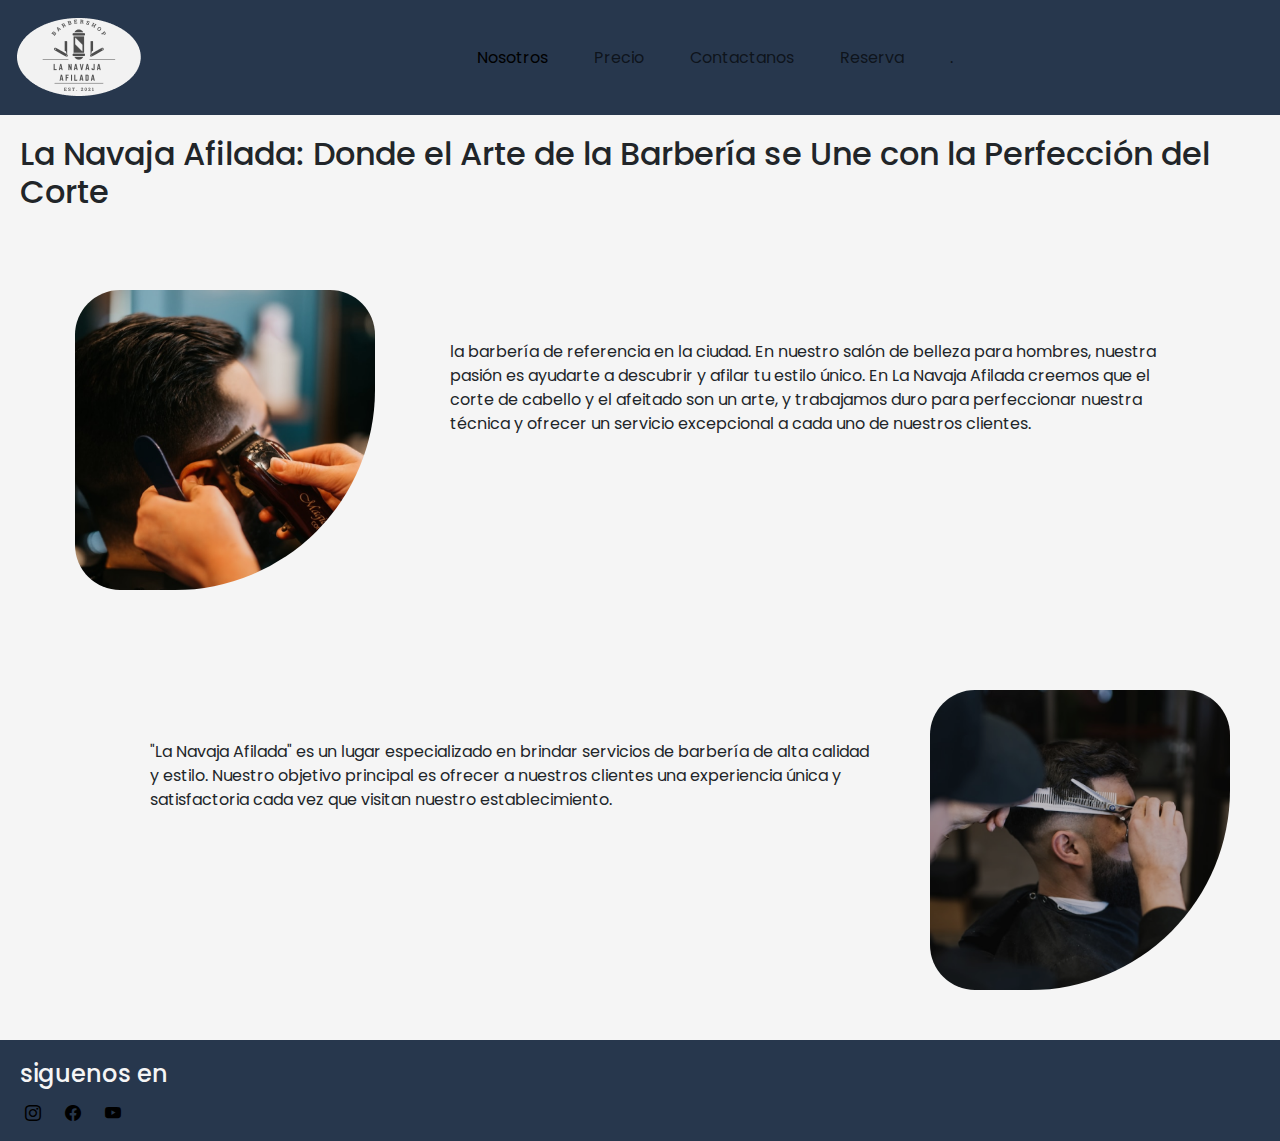
<file: index.html>
<!DOCTYPE html>
<html lang="es">
<head>
    <meta charset="UTF-8">
    <meta http-equiv="X-UA-Compatible" content="IE=edge">
    <meta name="viewport" content="width=device-width, initial-scale=1.0">
    <link rel="stylesheet" href="https://cdn.jsdelivr.net/npm/bootstrap-icons@1.10.5/font/bootstrap-icons.css">
    <link rel="stylesheet" href="https://cdn.jsdelivr.net/npm/bootstrap@5.3.0-alpha3/dist/css/bootstrap.min.css">
    <script src="https://cdn.jsdelivr.net/npm/bootstrap@5.3.0-alpha3/dist/js/bootstrap.bundle.min.js"></script>
    <link rel="stylesheet" href="./css/styles.css">
    <title>Inicio</title>
</head>
<body>
    <header>
        <nav class="navbar navbar-expand-lg">
            <div class="container-fluid">
            <a class="navbar-brand" href="./index.html"><img src="./img/Ellipse 3.png" alt=""></a>
            <button class="navbar-toggler" type="button" data-bs-toggle="collapse" data-bs-target="#navbarSupportedContent" aria-controls="navbarSupportedContent" aria-expanded="false" aria-label="Toggle navigation">
                <span class="navbar-toggler-icon"></span>
            </button>
            <div class="collapse navbar-collapse" id="navbarSupportedContent">
                <ul class="navbar-nav mx-auto mb-2 mb-lg-0">
                <li class="nav-item">
                    <a class="nav-link active" aria-current="page" href="./pages/Nosotros.html">Nosotros</a>
                </li>
                <li class="nav-item">
                    <a class="nav-link" href="./pages/Precio.html">Precio</a>
                </li>
                <li class="nav-item">
                    <a class="nav-link" href="./pages/Contactanos.html">Contactanos</a>
                </li>
                <li class="nav-item">
                    <a class="nav-link" href="./pages/Reserva.html">Reserva</a>
                </li>

                <li class="nav-item">
                    <a class="nav-link" href="./pages/quienessomos.html">.</a>
                </li>
                </ul>
                </li>
                </ul>
            </div>
            </div>
        </nav>
    </header>

    <main>
            <Section>
                    <h2 class="titulo">
                        La Navaja Afilada: Donde el Arte de la Barbería se Une con la Perfección del Corte
                    </h2>
            
                <div class="pdeimg">

                <img class="redondeo" src="./img/imagen1.png" height=" 300px  alt=">
    
                    <div>
                        <p class="tamaño">la barbería de referencia en la ciudad. En nuestro salón de belleza para hombres, nuestra pasión es ayudarte a descubrir y afilar tu estilo único. En La Navaja Afilada creemos que el corte de cabello y el afeitado son un arte, y trabajamos duro para perfeccionar nuestra técnica y ofrecer un servicio excepcional a cada uno de nuestros clientes.</p>
                    </div>
    
            </div>
        
        
                <div class="pdeimg2">

                    <div>
                    <p class="tamaño2">"La Navaja Afilada" es un lugar especializado en brindar servicios de barbería de alta calidad y estilo. Nuestro objetivo principal es ofrecer a nuestros clientes una experiencia única y satisfactoria cada vez que visitan nuestro establecimiento.</p>
                </div>
                
                    <img  class="redondeo"  src="./img/imagen2.png"height=" 300px  alt=">
    
        </div>
    
            </section>
    </main>

    <footer>
        <section>
            <h4>siguenos en </h4>
            <a href="https://www.instagram.com/jm.barberia_mdo/" target="_blank"><i class="bi bi-instagram"></i></a >
            <a href="https://www.facebook.com/JM.Barberia" target="_blank"><i class="bi bi-facebook"></i></a >
            <a href="https://www.youtube.com/@jmbarberia2533/featured" target="_blank"><i class="bi bi-youtube"></i></a >
        </section>
    </footer>
</body>
</html>
</file>
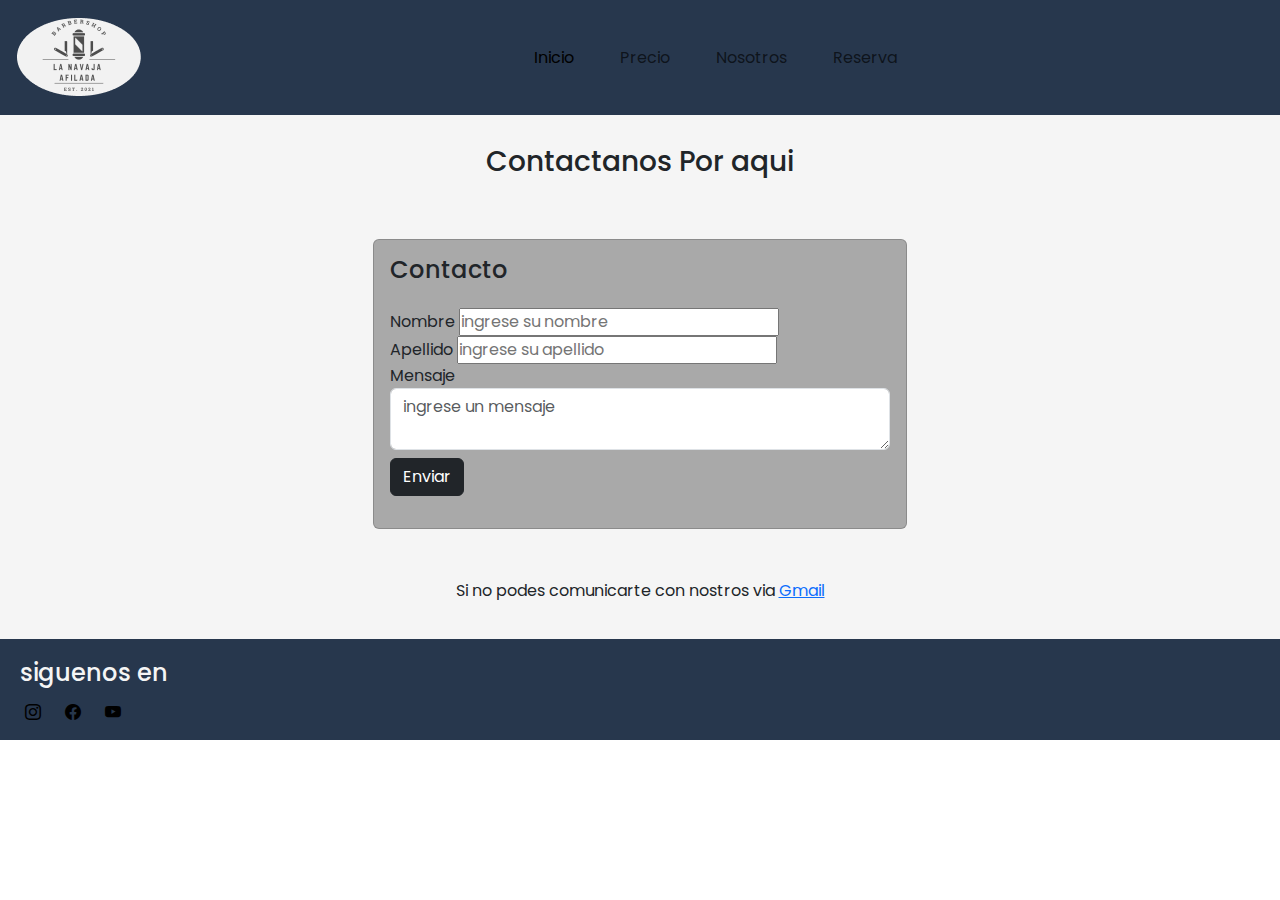
<file: pages/Contactanos.html>
<!DOCTYPE html>
<html lang="es">
<head>
    <meta charset="UTF-8">
    <meta http-equiv="X-UA-Compatible" content="IE=edge">
    <meta name="viewport" content="width=device-width, initial-scale=1.0">
    <link rel="stylesheet" href="https://cdn.jsdelivr.net/npm/bootstrap-icons@1.10.5/font/bootstrap-icons.css">
    <link rel="stylesheet" href="https://cdn.jsdelivr.net/npm/bootstrap@5.3.0-alpha3/dist/css/bootstrap.min.css">
    <script src="https://cdn.jsdelivr.net/npm/bootstrap@5.3.0-alpha3/dist/js/bootstrap.bundle.min.js"></script>
    <link rel="stylesheet" href="../css/styles.css">
    <title>Contactanos</title>
</head>
<body>
    <header>
        <nav class="navbar navbar-expand-lg">
            <div class="container-fluid">
            <a class="navbar-brand" href="../index.html"><img src="../img/Ellipse 3.png" alt=""></a>
            <button class="navbar-toggler" type="button" data-bs-toggle="collapse" data-bs-target="#navbarSupportedContent" aria-controls="navbarSupportedContent" aria-expanded="false" aria-label="Toggle navigation">
                <span class="navbar-toggler-icon"></span>
            </button>
            <div class="collapse navbar-collapse" id="navbarSupportedContent">
                <ul class="navbar-nav mx-auto mb-2 mb-lg-0">
                <li class="nav-item">
                    <a class="nav-link active" aria-current="page" href="../index.html">Inicio</a>
                </li>
                <li class="nav-item">
                    <a class="nav-link" href="../pages/Precio.html">Precio</a>
                </li>

                <li class="nav-item">
                    <a class="nav-link" href="../pages/Nosotros.html">Nosotros</a>
                </li>

                <li class="nav-item">
                    <a class="nav-link" href="../pages/Reserva.html">Reserva</a>
                </li>
                    </ul>
                </li>
                </ul>
            </div>
            </div>
    </header>

    <main>

        <h3 class="titulo">Contactanos Por aqui</h3>

        <section class="d-flex justify-content-center">
        <div class="card col-md-5 p-3">
            <div class="mb-3">
                <h4>Contacto</h4>
            </div>

            <div class="mb-2">
                <form action="">
                    <div>
                        <label for="nomobre">Nombre</label>
                        <input type="text" name="nombre" id="nombre"placeholder="ingrese su nombre" >
                    </div>

                    <div>
                        <label for="nomobre">Apellido</label>
                        <input type="text" name="apellido" id="nombre"placeholder="ingrese su apellido" >
                    </div>

                    <div class="mb-2">
                        <label for="mensaje">Mensaje</label>
                        <textarea name="mensaje" id="mensaje" class="form-control" placeholder="ingrese un mensaje"></textarea>
                    </div>

                    <div class="mb-2">
                        <button class="btn btn-dark">Enviar</button>
                    </div>
                    
                </form>
            </div>
        </div>
        </section>
    <div>
        <Fieldset class="tabla">
        <p>
            Si no podes comunicarte con nostros via <a href="mailto:barbershop@gmail.com">Gmail</a>
        </p>
        </Fieldset>
    </div>
    </main>

    <footer>
        <section>
            <h4>siguenos en </h4>
            <a href="https://www.instagram.com/jm.barberia_mdo/" target="_blank"><i class="bi bi-instagram"></i></a >
                <a href="https://www.facebook.com/JM.Barberia" target="_blank"><i class="bi bi-facebook"></i></a >
                <a href="https://www.youtube.com/@jmbarberia2533/featured" target="_blank"><i class="bi bi-youtube"></i></a >
    </footer>

</body>
</html>
</file>
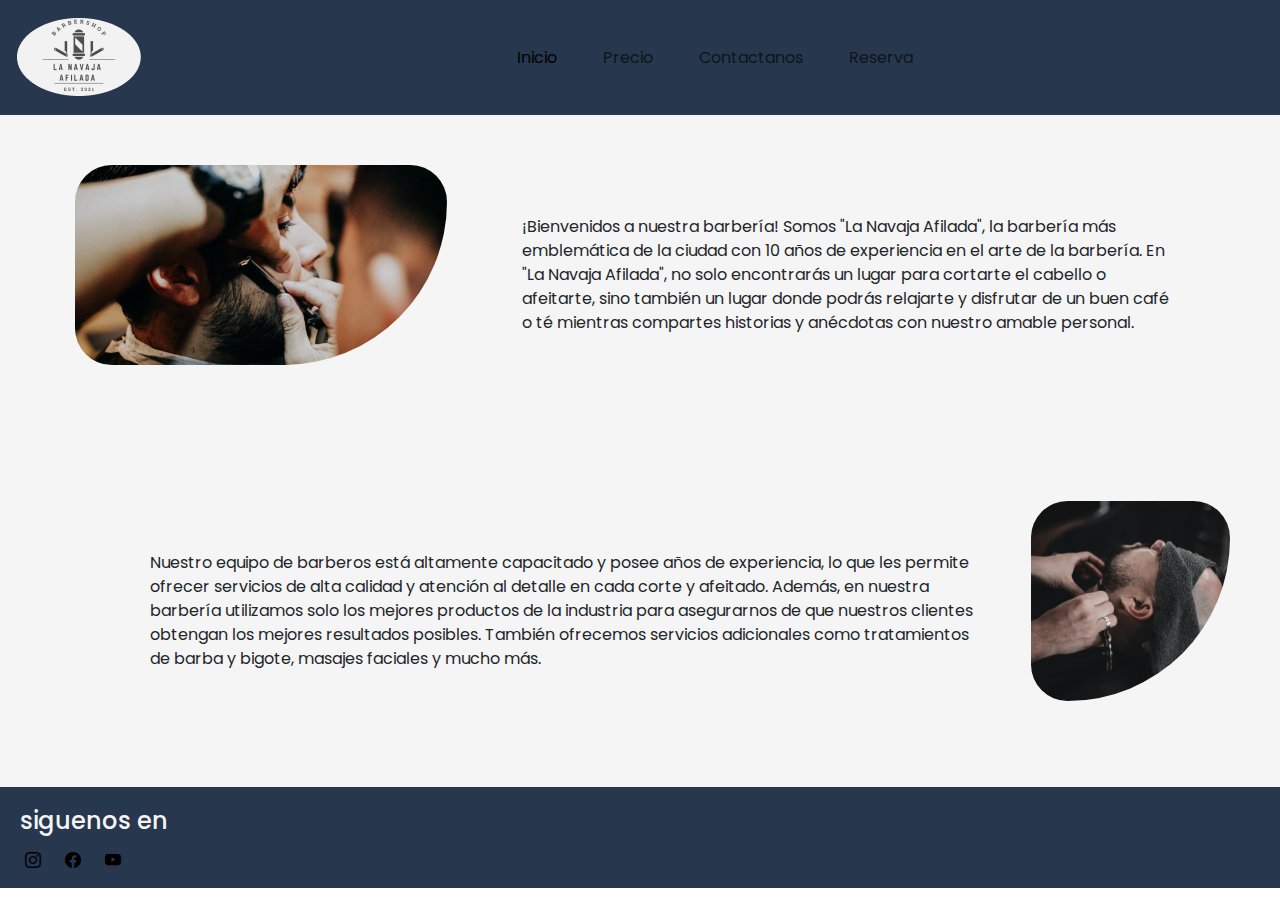
<file: pages/Nosotros.html>
<!DOCTYPE html>
<html lang="es">
<head>
    <meta charset="UTF-8">
    <meta http-equiv="X-UA-Compatible" content="IE=edge">
    <meta name="viewport" content="width=device-width, initial-scale=1.0">
    <link rel="stylesheet" href="https://cdn.jsdelivr.net/npm/bootstrap-icons@1.10.5/font/bootstrap-icons.css">
    <link rel="stylesheet" href="https://cdn.jsdelivr.net/npm/bootstrap@5.3.0-alpha3/dist/css/bootstrap.min.css">
    <script src="https://cdn.jsdelivr.net/npm/bootstrap@5.3.0-alpha3/dist/js/bootstrap.bundle.min.js"></script>
    <link rel="stylesheet" href="../css/styles.css">
    <title>Nos</title>
</head>
<body>
    <header>
        <nav class="navbar navbar-expand-lg">
            <div class="container-fluid">
            <a class="navbar-brand" href="../index.html"><img src="../img/Ellipse 3.png" alt=""></a>
            <button class="navbar-toggler" type="button" data-bs-toggle="collapse" data-bs-target="#navbarSupportedContent" aria-controls="navbarSupportedContent" aria-expanded="false" aria-label="Toggle navigation">
                <span class="navbar-toggler-icon"></span>
            </button>
            <div class="collapse navbar-collapse" id="navbarSupportedContent">
                <ul class="navbar-nav mx-auto mb-2 mb-lg-0">
                <li class="nav-item">
                    <a class="nav-link active" aria-current="page" href="../index.html">Inicio</a>
                </li>
                <li class="nav-item">
                    <a class="nav-link" href="../pages/Precio.html">Precio</a>
                </li>

                <li class="nav-item">
                    <a class="nav-link" href="../pages/Contactanos.html">Contactanos</a>
                </li>

                <li class="nav-item">
                    <a class="nav-link" href="../pages/Reserva.html">Reserva</a>
                </li>
                </li>
                </ul>
            </div>
            </div>
    </header>

    <main>
        <section>

            <div class="pdeimg">

                <img class="redondeo" src="../img/imagen3.png" height=" 200px alt=">

                <div>
                    <p class="tamaño">¡Bienvenidos a nuestra barbería! Somos "La Navaja Afilada", la barbería más emblemática de la ciudad con 10 años de experiencia en el arte de la barbería.
                        En "La Navaja Afilada", no solo encontrarás un lugar para cortarte el cabello o afeitarte, sino también un lugar donde podrás relajarte y disfrutar de un buen café o té mientras compartes historias y anécdotas con nuestro amable personal.</p>
                </div>

        </div>
    </section>

            <section>

                <div class="pdeimg2">

                    <div>
                        <p class="tamaño2">Nuestro equipo de barberos está altamente capacitado y posee años de experiencia, lo que les permite ofrecer servicios de alta calidad y atención al detalle en cada corte y afeitado.
                            Además, en nuestra barbería utilizamos solo los mejores productos de la industria para asegurarnos de que nuestros clientes obtengan los mejores resultados posibles. También ofrecemos servicios adicionales como tratamientos de barba y bigote, masajes faciales y mucho más.</p>
                    </div>
        
            
                    <img class="redondeo" src="../img/imagen4.png" height=" 200px  alt=">
                
        </div>
            </section>
    </main>

    <footer>
        <section>
            <h4>siguenos en </h4>
            <a href="https://www.instagram.com/jm.barberia_mdo/" target="_blank"><i class="bi bi-instagram"></i></a >
                <a href="https://www.facebook.com/JM.Barberia" target="_blank"><i class="bi bi-facebook"></i></a >
                <a href="https://www.youtube.com/@jmbarberia2533/featured" target="_blank"><i class="bi bi-youtube"></i></a >
        </section>
    </footer>
</body>
</html>
</file>
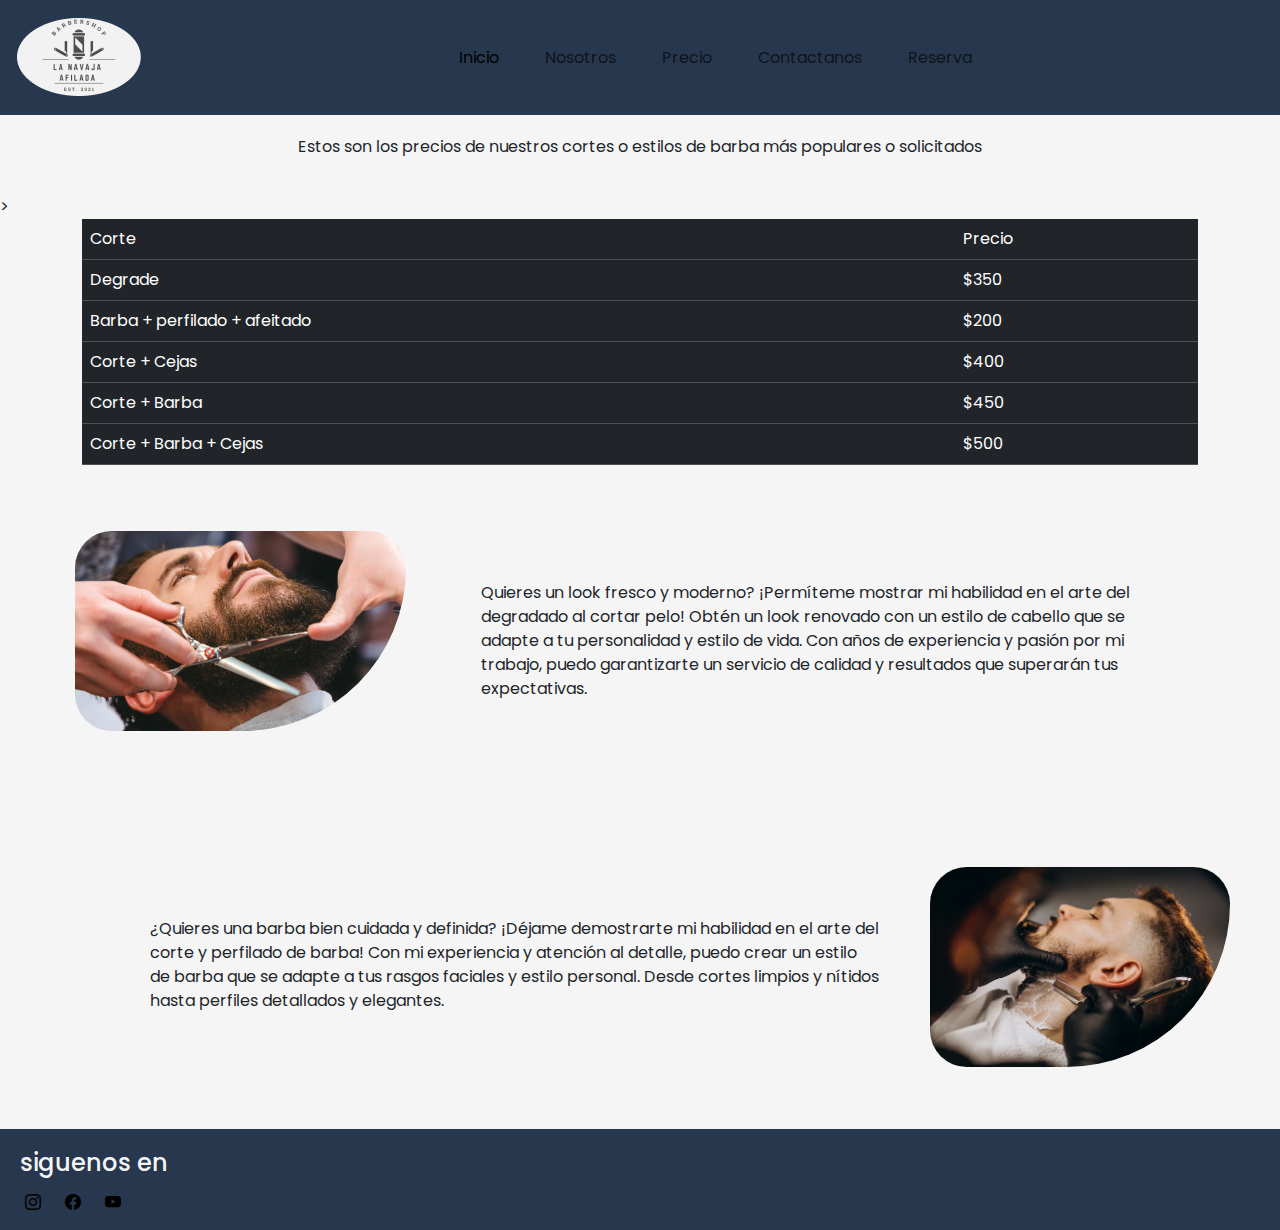
<file: pages/Precio.html>
<!DOCTYPE html>
<html lang="es">
<head>
    <meta charset="UTF-8">
    <meta http-equiv="X-UA-Compatible" content="IE=edge">
    <meta name="viewport" content="width=device-width, initial-scale=1.0">
    <link rel="stylesheet" href="https://cdn.jsdelivr.net/npm/bootstrap-icons@1.10.5/font/bootstrap-icons.css">
    <link rel="stylesheet" href="https://cdn.jsdelivr.net/npm/bootstrap@5.3.0-alpha3/dist/css/bootstrap.min.css">
    <script src="https://cdn.jsdelivr.net/npm/bootstrap@5.3.0-alpha3/dist/js/bootstrap.bundle.min.js"></script>
    <link rel="stylesheet" href="../css/styles.css">
    <title>Precio</title>
</head>
<body>
    <header>
        <nav class="navbar navbar-expand-lg">
            <div class="container-fluid">
            <a class="navbar-brand" href="../index.html"><img src="../img/Ellipse 3.png" alt=""></a>
            <button class="navbar-toggler" type="button" data-bs-toggle="collapse" data-bs-target="#navbarSupportedContent" aria-controls="navbarSupportedContent" aria-expanded="false" aria-label="Toggle navigation">
                <span class="navbar-toggler-icon"></span>
            </button>
            <div class="collapse navbar-collapse" id="navbarSupportedContent">
                <ul class="navbar-nav mx-auto mb-2 mb-lg-0">
                <li class="nav-item">
                    <a class="nav-link active" aria-current="page" href="../index.html">Inicio</a>
                </li>
                <li class="nav-item">
                    <a class="nav-link" href="../pages/Nosotros.html">Nosotros</a>
                </li>

                <li class="nav-item">
                    <a class="nav-link" href="../pages/Precio.html">Precio</a>
                </li>

                <li class="nav-item">
                    <a class="nav-link" href="../pages/Contactanos.html">Contactanos</a>
                </li>
                <li class="nav-item">
                    <a class="nav-link" href="../pages/Reserva.html">Reserva</a>
                </li>
                </li>
                </ul>
            </div>
            </div>
        </nav>
    </header>

    <main>
        <section>
            <p class="titulo">
                Estos son los precios de nuestros cortes o estilos de barba más populares o solicitados
            </p>>
        </section>
        <div class="container">
            <div class="row">
                <div class="col">
                    <table class="table table-dark">
                        <tr >
                            <td>Corte</td>
                            <td>Precio</td>
                        </tr>
            
                        <tr>
                            <td >Degrade</td>
                            <td>$350</td>
                        </tr>
            
                        <tr>
                            <td>Barba + perfilado + afeitado</td>
                            <td>$200</td>
                        </tr>
                        <tr>
                            <td>Corte + Cejas</td>
                            <td>$400</td>
                        </tr>
            
                        <tr>
                            <td>Corte + Barba</td>
                            <td>$450</td>
            
                            <tr>
                                <td>Corte + Barba + Cejas</td>
                                <td>$500</td>
                            </tr>
            
                        </tr>
                    </table>
                </div>

            </div>
        </div>
        

        <Section>

            <div class="pdeimg">

                <img class="redondeo" src="../img/barbaparamenu.jpg" height=" 200px alt=">

                <div>
                    <p class="tamaño">Quieres un look fresco y moderno? ¡Permíteme mostrar mi habilidad en el arte del degradado al cortar pelo! Obtén un look renovado con un estilo de cabello que se adapte a tu personalidad y estilo de vida. Con años de experiencia y pasión por mi trabajo, puedo garantizarte un servicio de calidad y resultados que superarán tus expectativas.</p>
                </div>

        </div>
        
    </Section>


        <Section>

            
            <div class="pdeimg2">

                <div>
                    <p class="tamaño2">¿Quieres una barba bien cuidada y definida? ¡Déjame demostrarte mi habilidad en el arte del corte y perfilado de barba! Con mi experiencia y atención al detalle, puedo crear un estilo de barba que se adapte a tus rasgos faciales y estilo personal. Desde cortes limpios y nítidos hasta perfiles detallados y elegantes.</p>
                </div>
            
                <img class="redondeo" src="../img/navaja.avif" height=" 200px  alt=">

    </div>
        </Section>
    </main>

    <footer>
        <section>
            <h4>siguenos en </h4>
            <a href="https://www.instagram.com/jm.barberia_mdo/" target="_blank"><i class="bi bi-instagram"></i></a >
                <a href="https://www.facebook.com/JM.Barberia" target="_blank"><i class="bi bi-facebook"></i></a >
                <a href="https://www.youtube.com/@jmbarberia2533/featured" target="_blank"><i class="bi bi-youtube"></i></a >
        </section>
    </footer>
</body>
</html>
</file>
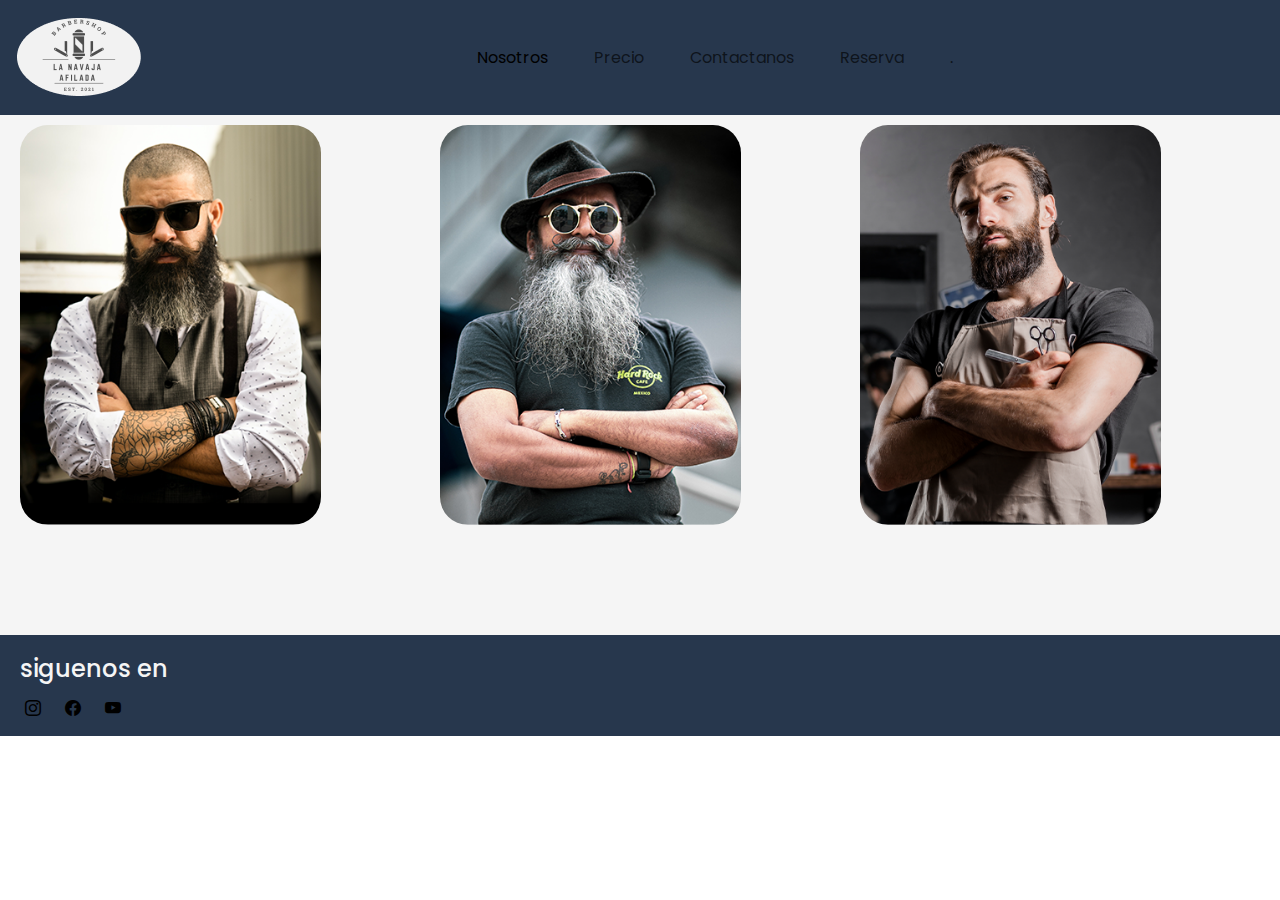
<file: pages/quienessomos.html>
<!DOCTYPE html>
<html lang="en">
<head>
    <meta charset="UTF-8">
    <meta http-equiv="X-UA-Compatible" content="IE=edge">
    <meta name="viewport" content="width=device-width, initial-scale=1.0">
    <link rel="stylesheet" href="https://cdn.jsdelivr.net/npm/bootstrap-icons@1.10.5/font/bootstrap-icons.css">
    <link rel="stylesheet" href="https://cdn.jsdelivr.net/npm/bootstrap@5.3.0-alpha3/dist/css/bootstrap.min.css">
    <script src="https://cdn.jsdelivr.net/npm/bootstrap@5.3.0-alpha3/dist/js/bootstrap.bundle.min.js"></script>
    <link rel="stylesheet" href="../css/styles.css">
    <title>Document</title>
</head>
<body>
    <header>
        <nav class="navbar navbar-expand-lg">
            <div class="container-fluid">
            <a class="navbar-brand" href="../index.html"><img src="../img/Ellipse 3.png" alt=""></a>
            <button class="navbar-toggler" type="button" data-bs-toggle="collapse" data-bs-target="#navbarSupportedContent" aria-controls="navbarSupportedContent" aria-expanded="false" aria-label="Toggle navigation">
                <span class="navbar-toggler-icon"></span>
            </button>
            <div class="collapse navbar-collapse" id="navbarSupportedContent">
                <ul class="navbar-nav mx-auto mb-2 mb-lg-0">
                <li class="nav-item">
                    <a class="nav-link active" aria-current="page" href="../pages/Nosotros.html">Nosotros</a>
                </li>
                <li class="nav-item">
                    <a class="nav-link" href="../pages/Precio.html">Precio</a>
                </li>
                <li class="nav-item">
                    <a class="nav-link" href="../pages/Contactanos.html">Contactanos</a>
                </li>
                <li class="nav-item">
                    <a class="nav-link" href="../pages/Reserva.html">Reserva</a>
                </li>

                <li class="nav-item">
                    <a class="nav-link" href="../pages/quienessomos.html">.</a>
                </li>
                </ul>
                </li>
                </ul>
            </div>
            </div>
        </nav>
    </header>

    <main>
        <div class="container__tarjeta">
            <div class="tarjeta__father">
                <div class="tarjeta">
                    <div class="tarjeta__front">
                        <img class="tarjetaredondeo" src="../img/team1.png"  height="400px" alt="">
                        
                    </div>
                    <div class="tarjeta__back">
                        <div class="body__tarjeta__back">
                            <h5>windows</h5>
                            <p>Lorem ipsum dolor sit amet consectetur, adipisicing elit. Eveniet commodi repudiandae fuga, nihil dolorum officiis earum error voluptatibus non quas quasi facilis voluptates rem fugiat?</p>
                        </div>
                    </div>
                </div>
                <div class="tarjeta__father">
                <div class="tarjeta">
                    <div class="tarjeta__front">
                        <img class="tarjetaredondeo" src="../img/team2.png"  height="400px" alt="">
                </div>

                    <div class="tarjeta__back">
                        <div class="body__tarjeta__back">
                            <h5>windows</h5>
                            <p>Lorem ipsum dolor sit amet consectetur, adipisicing elit. Eveniet commodi repudiandae fuga, nihil dolorum officiis earum error voluptatibus non quas quasi facilis voluptates rem fugiat?</p>
                        </div>
                    </div>
                </div>
                <div class="tarjeta__father">
                <div class="tarjeta">
                    <div class="tarjeta__front">
                        <img class="tarjetaredondeo" src="../img/team3.png" height="400px" alt="">
                    </div>
                    <div class="tarjeta__back">
                        <div class="body__tarjeta__back">
                            <h5>windows</h5>
                            <p>Lorem ipsum dolor sit amet consectetur, adipisicing elit. Eveniet commodi repudiandae fuga, nihil dolorum officiis earum error voluptatibus non quas quasi facilis voluptates rem fugiat?</p>
                        </div>
                    </div>
                </div>
            </div>

            
        </div>
    </main>
    <footer>
        <section>
            <h4>siguenos en </h4>
            <a href="https://www.instagram.com/jm.barberia_mdo/" target="_blank"><i class="bi bi-instagram"></i></a >
            <a href="https://www.facebook.com/JM.Barberia" target="_blank"><i class="bi bi-facebook"></i></a >
            <a href="https://www.youtube.com/@jmbarberia2533/featured" target="_blank"><i class="bi bi-youtube"></i></a >
        </section>
    </footer>
</body>
</html>
</file>
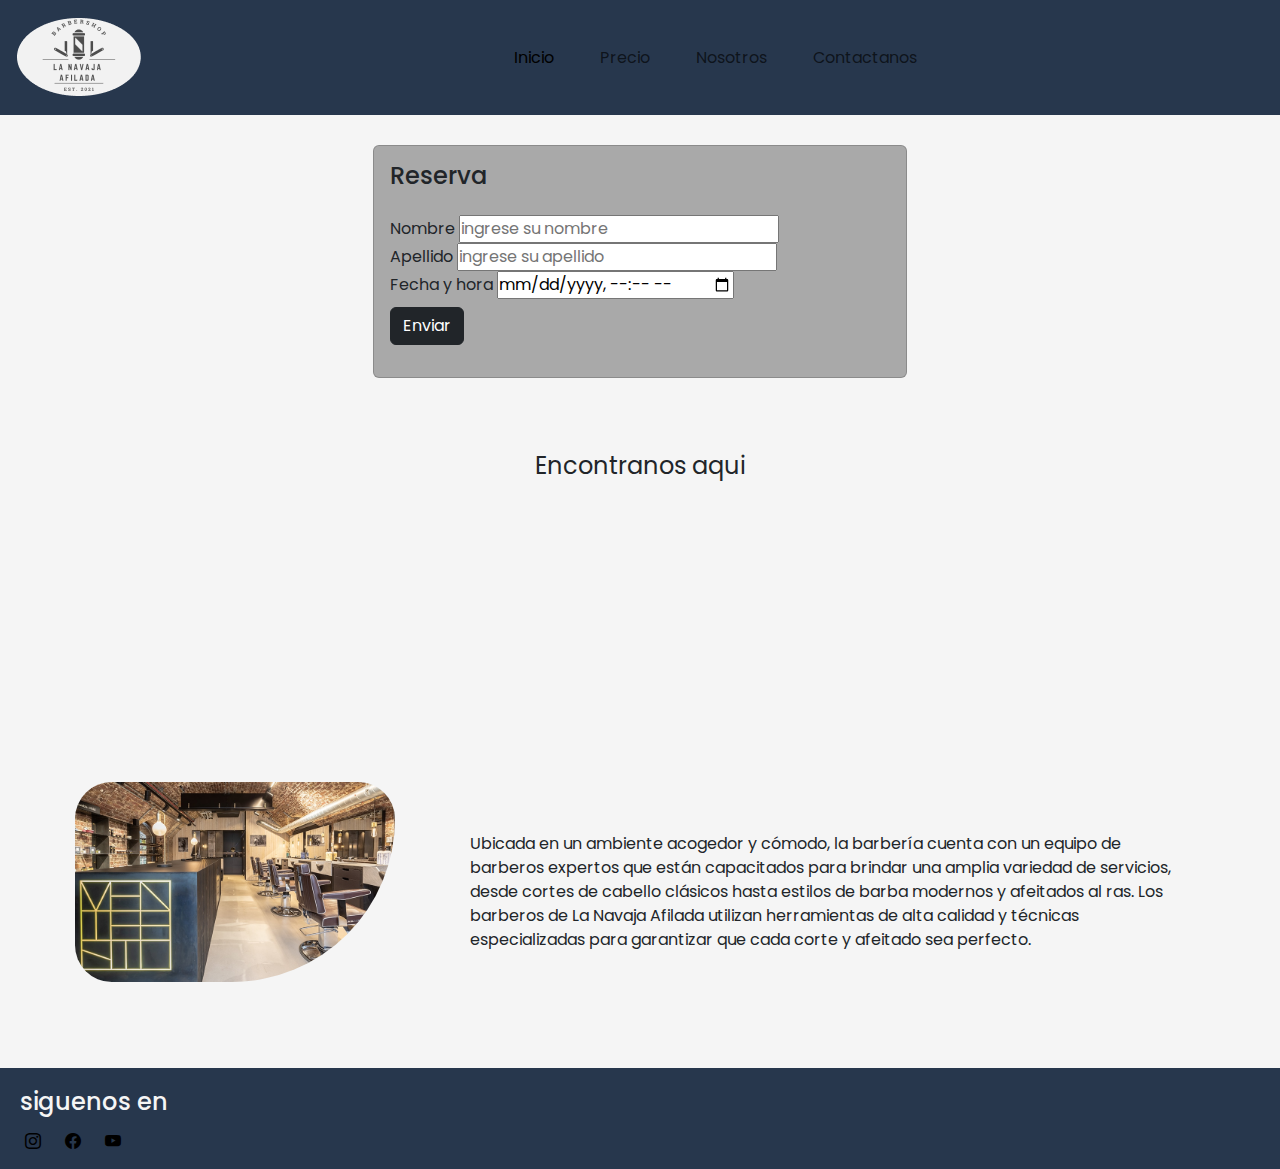
<file: pages/Reserva.html>
<!DOCTYPE html>
<html lang="es">
<head>
    <meta charset="UTF-8">
    <meta http-equiv="X-UA-Compatible" content="IE=edge">
    <meta name="viewport" content="width=device-width, initial-scale=1.0">
    <link rel="stylesheet" href="https://cdn.jsdelivr.net/npm/bootstrap-icons@1.10.5/font/bootstrap-icons.css">
    <link rel="stylesheet" href="https://cdn.jsdelivr.net/npm/bootstrap@5.3.0-alpha3/dist/css/bootstrap.min.css">
    <script src="https://cdn.jsdelivr.net/npm/bootstrap@5.3.0-alpha3/dist/js/bootstrap.bundle.min.js"></script>
    <link rel="stylesheet" href="../css/styles.css">
    <title>Reserva</title>
</head>
<body>
    <header>
        <nav class="navbar navbar-expand-lg">
            <div class="container-fluid">
            <a class="navbar-brand" href="../index.html"><img src="../img/Ellipse 3.png" alt=""></a>
            <button class="navbar-toggler" type="button" data-bs-toggle="collapse" data-bs-target="#navbarSupportedContent" aria-controls="navbarSupportedContent" aria-expanded="false" aria-label="Toggle navigation">
                <span class="navbar-toggler-icon"></span>
            </button>
            <div class="collapse navbar-collapse" id="navbarSupportedContent">
                <ul class="navbar-nav mx-auto mb-2 mb-lg-0">
                <li class="nav-item">
                    <a class="nav-link active" aria-current="page" href="../index.html">Inicio</a>
                </li>
                <li class="nav-item">
                    <a class="nav-link" href="../pages/Precio.html">Precio</a>
                </li>

                <li class="nav-item">
                    <a class="nav-link" href="../pages/Nosotros.html">Nosotros</a>
                </li>

                <li class="nav-item">
                    <a class="nav-link" href="../pages/Contactanos.html">Contactanos</a>
                </li>
                </ul>
            </div>
            </div>
    </header>

    <main>
        <form action="" method="get" enctype="application/x-www-form-urlencoded"></form>

        <section class="d-flex justify-content-center">
            <div class="card col-md-5 p-3">
                <div class="mb-3">
                    <h4>Reserva</h4>
                </div>
    
                <div class="mb-2">
                    <form action="">
                        <div>
                            <label for="nomobre">Nombre</label>
                            <input type="text" name="nombre" id="nombre"placeholder="ingrese su nombre" >
                        </div>
    
                        <div>
                            <label for="nomobre">Apellido</label>
                            <input type="text" name="apellido" id="nombre"placeholder="ingrese su apellido" >
                        </div>
    
                        <div class="mb-2">
                            <label for="datetime">Fecha y hora</label>
                            <input type="datetime-local" name="" id="">
                        </div>
    
                        <div class="mb-2">
                            <button class="btn btn-dark">Enviar</button>
                        </div>
                        
                    </form>
                </div>
            </div>
            </section>

    <section class="tabla">
        <legend class="titulo">Encontranos aqui</legend>

        <iframe class="iframe" src="https://www.google.com/maps/embed?pb=!1m18!1m12!1m3!1d3272.0035399663084!2d-54.95650012475482!3d-34.90636067354359!2m3!1f0!2f0!3f0!3m2!1i1024!2i768!4f13.1!3m3!1m2!1s0x95751a9b2584df99%3A0xeda30749633f3a8b!2sJM.Barber%C3%ADa!5e0!3m2!1ses-419!2suy!4v1681883873559!5m2!1ses-419!2suy" width="500" height="200" style="border:0;" allowfullscreen="" loading="lazy" referrerpolicy="no-referrer-when-downgrade"></iframe>

    </section>

    <div class="pdeimg">

        <img  class="redondeo"src="../img/local.jpeg" height=" 200px  alt=">

        <div>
            <p class="tamaño">Ubicada en un ambiente acogedor y cómodo, la barbería cuenta con un equipo de barberos expertos que están capacitados para brindar una amplia variedad de servicios, desde cortes de cabello clásicos hasta estilos de barba modernos y afeitados al ras. Los barberos de La Navaja Afilada utilizan herramientas de alta calidad y técnicas especializadas para garantizar que cada corte y afeitado sea perfecto.</p>
        </div>

</div>
    </main>

    <footer>
        <section>
            <h4>siguenos en </h4>
            <a href="https://www.instagram.com/jm.barberia_mdo/" target="_blank"><i class="bi bi-instagram"></i></a >
                <a href="https://www.facebook.com/JM.Barberia" target="_blank"><i class="bi bi-facebook"></i></a >
                <a href="https://www.youtube.com/@jmbarberia2533/featured" target="_blank"><i class="bi bi-youtube"></i></a >
        </section>
    </footer>
</body>
</html>
</file>
<file: css/styles.css>
@import url('https://fonts.googleapis.com/css2?family=Kanit:wght@400;700&family=Poppins:ital@0;1&display=swap');

*{
    padding: 0;
    margin: 0;
    font-family:'Poppins', sans-serif ;
    box-sizing: border-box;
}

body{
    display: grid;
    grid-template-areas:
    "header header header header"
    "main main main main"
    "main main main main"
    "footer footer footer footer"
    
}



header{
    grid-area: header;
    background-color: #27374D;
    padding: 5px; 
}

header nav{
    display: flex;
    align-items: center;
}

header nav ul{
    list-style-type: none;
    display: flex;
    justify-content: space-between;
}



header nav ul li{
    padding: 10px;
    margin-left: 10px;
}

header nav ul li a{
    text-decoration: none;
    color: black;
}
.dropdown-menu{
    background-color: #A9907E;
}


/* termina el header*/
main{
    grid-area: main;
    background-color: whitesmoke;
    
}


main h3{
    padding: 10px;
    margin: 10px;
    display: flex;
    justify-content: center;
}


.titulo{
    display: flex;
    justify-content: center;
    padding: 20px;
}
.redondeo{
    border-radius: 45px 45px 200px 45px;
    -webkit-border-radius: 45px 45px 200px 45px;
    -moz-border-radius: 45px 45px 200px 45px;
    
}
.pdeimg, .tamaño{
    display: flex;
    justify-content: center;
    padding: 50px;
    margin-left:25px
    
}


.pdeimg2, .tamaño2{
    display: flex;
    justify-content: left;
    padding: 50px;
    margin-left:25px;
}

.tabla{
    display: grid;
    justify-content: center;
    margin: 10px;
    padding: 10px;

}

.card{
    background-color: darkgrey;
    padding:30px;
    margin: 30px;
}


.tarjeta__father{
    display: flex;
    justify-content: center;
    margin-inline: inherit;
}

.tarjeta__father:hover .tarjeta{
    transform: rotateY(180deg);
}

.tarjeta{
    width: 400px;
    height: 500px;
    margin: 10px;
    transform-style: preserve-3d;
    transition: all 600ms;
    
}
.tarjetaredondeo, .tarjeta__back{
    border-radius: 28px 28px 28px 28px;
    
}

.tarjeta__front, .tarjeta__back{
    width: 100%;
    height: 100%;
    position: absolute;
    top: 0;
    left: 0;
    backface-visibility: hidden;
    transform-style: preserve-3d;
}


.tarjeta__back{
    transform:rotateY(180deg);
    background-color: white;
    height: 300px;
    width: 300px;
}

.body__tarjeta__back{
    padding: 40px;
    text-align: center;
}
.body__tarjeta__back p{
    text-align: center;
}
/*termina el main*/

footer{
    grid-area: footer;
    height: 100%;
    padding: 15px;
    background-color: #27374D;
}

footer h4{
    color: whitesmoke;
    padding: 5px;
}
footer section a{
    text-decoration: none;
    color: black;
    margin: 10px;
}

@media (min-width:320px) and (max-width:599px) {
    .pdeimg, .pdeimg2{
        display: flex;
        flex-direction: column;

    }
}

@media (min-width:320px) and (max-width:599px){
    .tamaño, .tamaño2, .titulo{
        display: flex;
        flex-direction: column;
        text-align: center;
    }
}

@media (min-width:320px) and (max-width:599px){
    .iframe{
        width: 300px;
    }
}

@media (min-width:320px) and (max-width:599px) {
    .tarjeta__father{
            display: grid;
            align-items: center;
            margin-inline: inherit;
        
    }
    .tarjeta{
        width: 300px;
        height: 400px;
        transform-style: preserve-3d;
        transition: all 600ms;
        
    }
    
    
}
</file>
